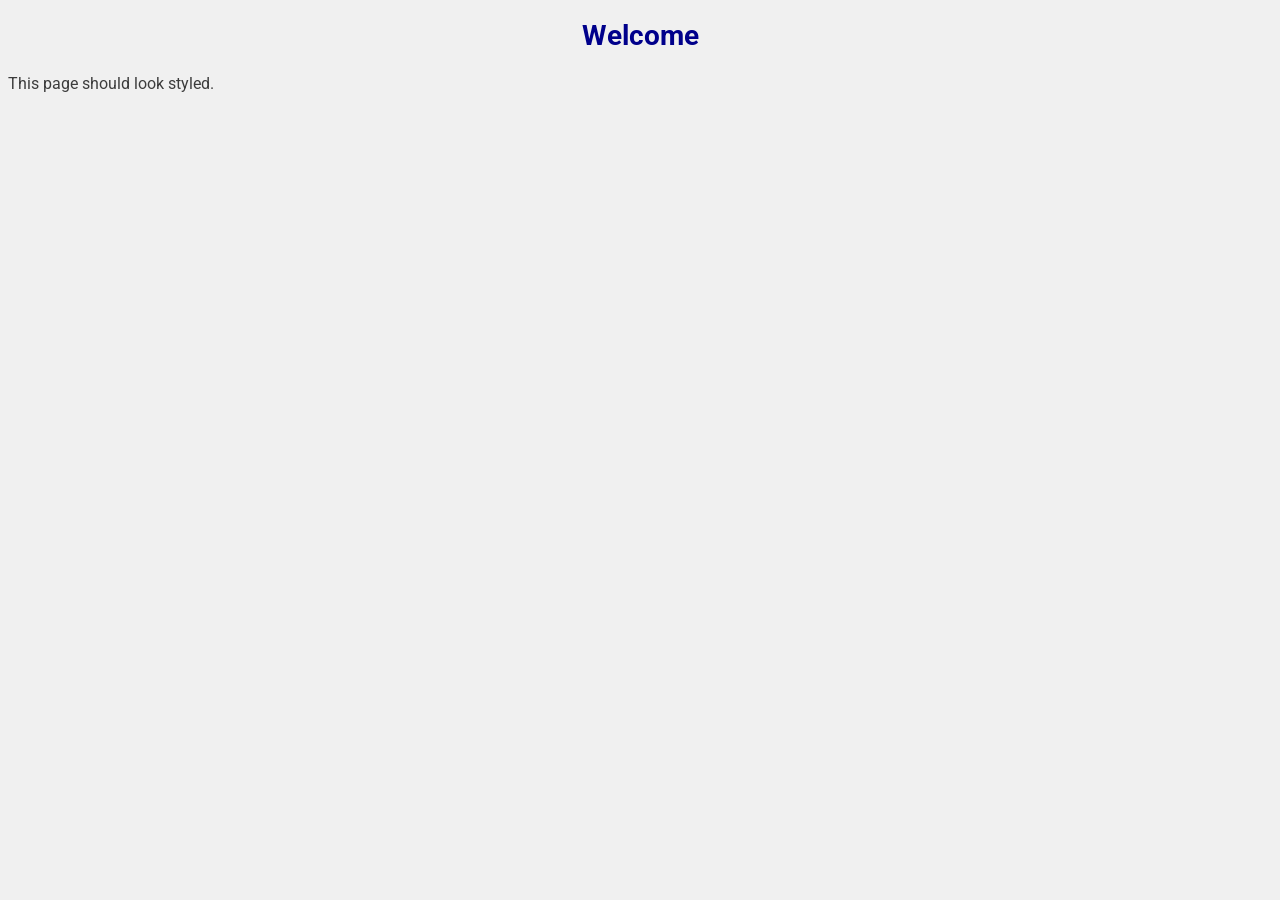
<file: Exercise 2 - The Broken Stylesheet/index.html>
<!DOCTYPE html>
<html lang="en">
<head>
    <link rel="stylesheet" href="design.css">
    <link href="https://fonts.googleapis.com/css2?family=Roboto&display=swap" rel="stylesheet">
</head>
<body>
    <h1>Welcome</h1>
    <p>This page should look styled.</p>
</body>
</html>
</file>
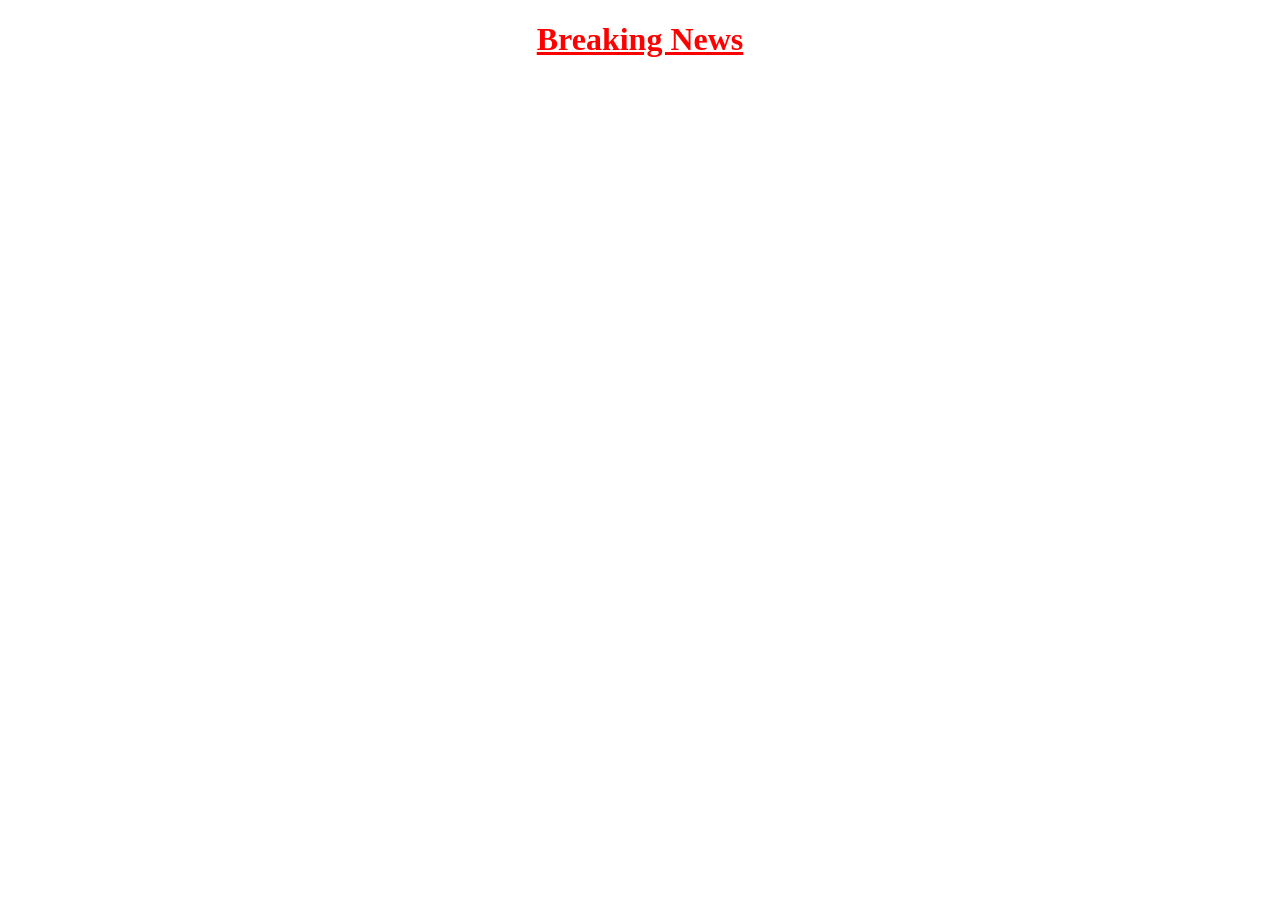
<file: Exercise 5 - Predict the Output/index.html>
<!DOCTYPE html>
<html lang="en">
<head>
    <meta charset="UTF-8">
    <meta name="viewport" content="width=device-width, initial-scale=1.0">
    <title>Predicting the output</title>
    <link rel="stylesheet" href="style.css">
</head>
<body>
    <h1 style="color: red; text-align: center;">Breaking News</h1>
</body>
</html>
</file>
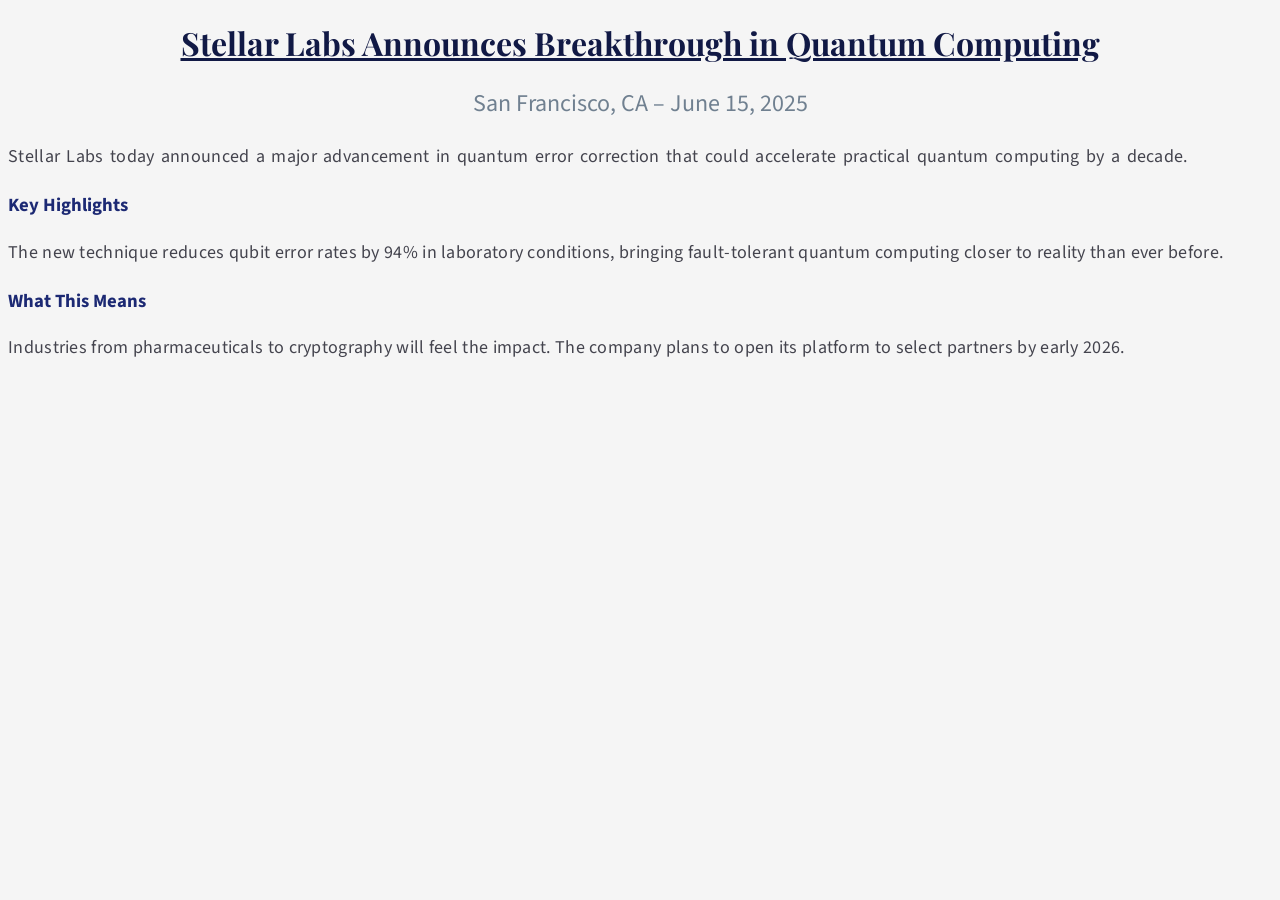
<file: Exercise 4 - Style a Press Release/press.html>
<!DOCTYPE html>
<html lang="en">
<head>
    <!-- Add the Google Fonts link for "Playfair Display" (for headings) 
         and "Source Sans Pro" (for body text) here -->
    <link href="https://fonts.googleapis.com/css2?family=Playfair+Display:wght@700&family=Source+Sans+Pro:wght@400;600&display=swap" rel="stylesheet">
    <link rel="stylesheet" href="press.css">
    <title>Press Release</title>
</head>
<body>
    <h1>Stellar Labs Announces Breakthrough in Quantum Computing</h1>
    <h2>San Francisco, CA – June 15, 2025</h2>
    <p>Stellar Labs today announced a major advancement in quantum error correction that could accelerate practical quantum computing by a decade.</p>
    <h3>Key Highlights</h3>
    <p>The new technique reduces qubit error rates by 94% in laboratory conditions, bringing fault-tolerant quantum computing closer to reality than ever before.</p>
    <h3>What This Means</h3>
    <p>Industries from pharmaceuticals to cryptography will feel the impact. The company plans to open its platform to select partners by early 2026.</p>
</body>
</html>
</file>
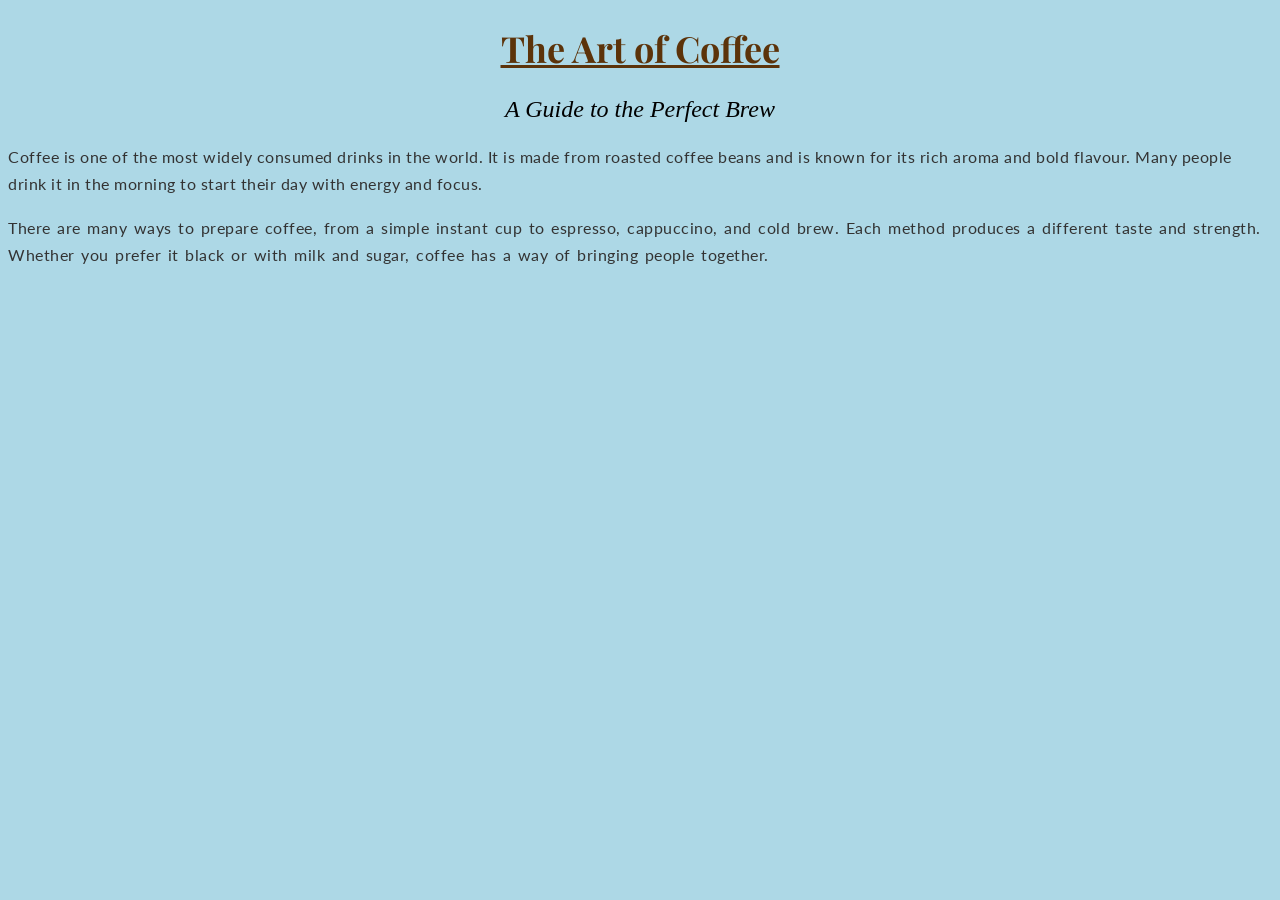
<file: Exercise 6 - Reconstruct from Scratch/coffee.html>
<!doctype html>
<html lang="en">
  <head>
    <meta charset="UTF-8" />
    <meta name="viewport" content="width=device-width, initial-scale=1.0" />
    <title>Reconstruct from Scratch</title>
    <link
      href="https://fonts.googleapis.com/css2?family=Lato:ital,wght@0,100;0,300;0,400;0,700;0,900;1,100;1,300;1,400;1,700;1,900&family=Playfair+Display:ital,wght@0,400..900;1,400..900&display=swap"
      rel="stylesheet"
    />
    <link rel="stylesheet" href="coffee.css" />
  </head>
  <body>
    <h1>The Art of Coffee</h1>
    <h2>A Guide to the Perfect Brew</h2>
    <p>
      Coffee is one of the most widely consumed drinks in the world. It is made
      from roasted coffee beans and is known for its rich aroma and bold
      flavour. Many people drink it in the morning to start their day with
      energy and focus.
    </p>
    <p>
      There are many ways to prepare coffee, from a simple instant cup to
      espresso, cappuccino, and cold brew. Each method produces a different
      taste and strength. Whether you prefer it black or with milk and sugar,
      coffee has a way of bringing people together.
    </p>
  </body>
</html>
</file>
<file: Exercise 2 - The Broken Stylesheet/design.css>
/* design.css */
body
{
    background-color: #f0f0f0;
    font-family: Roboto, sans-serif;
}

h1 {
    color: darkblue;
    font-size: 28px;
    text-align: center;
}

p {
    color: rgb(60 60 60);
    line-height: 1.6;
}
</file>
<file: Exercise 5 - Predict the Output/style.css>
h1 {
    color: blue;
    text-decoration: underline;
    text-align: right;
}
</file>
<file: Exercise 4 - Style a Press Release/press.css>
body {
  background-color: #f5f5f5;
  color: rgb(68, 68, 78);
  font-family: Source Sans Pro;
}

h1 {
  font-family: Playfair Display;
  color: hsl(231, 60%, 17%);
  text-align: center;
  text-decoration: underline;
}
h2 {
  font-weight: normal;
  text-align: center;
  color: slategray;
  
}
h3 {
  color: hsl(231, 61%, 28%);
}

p {
  line-height: 1.8;
  letter-spacing: 0.3px;
  font-size: 18px;
}

p:first-of-type {
  word-spacing: 2px;
}
</file>
<file: Exercise 6 - Reconstruct from Scratch/coffee.css>
body {
  background-color: #add8e6;
}

h1 {
  text-align: center;
  font-family: "Playfair Display", serif;
  color: hsl(30, 80%, 20%);
  font-size: 36px;
  text-decoration: underline;
  font-weight: bold;
}

h2 {
  text-align: center;
  font-style: italic;
  font-weight: normal;
}

p {
  line-height: 1.7;
  color: rgb(51, 51, 51);
  font-family: "Lato", sans-serif;
  font-size: 16px;
  letter-spacing: 0.5px;
}


p:last-of-type{
    word-spacing: 2px;
}
</file>
